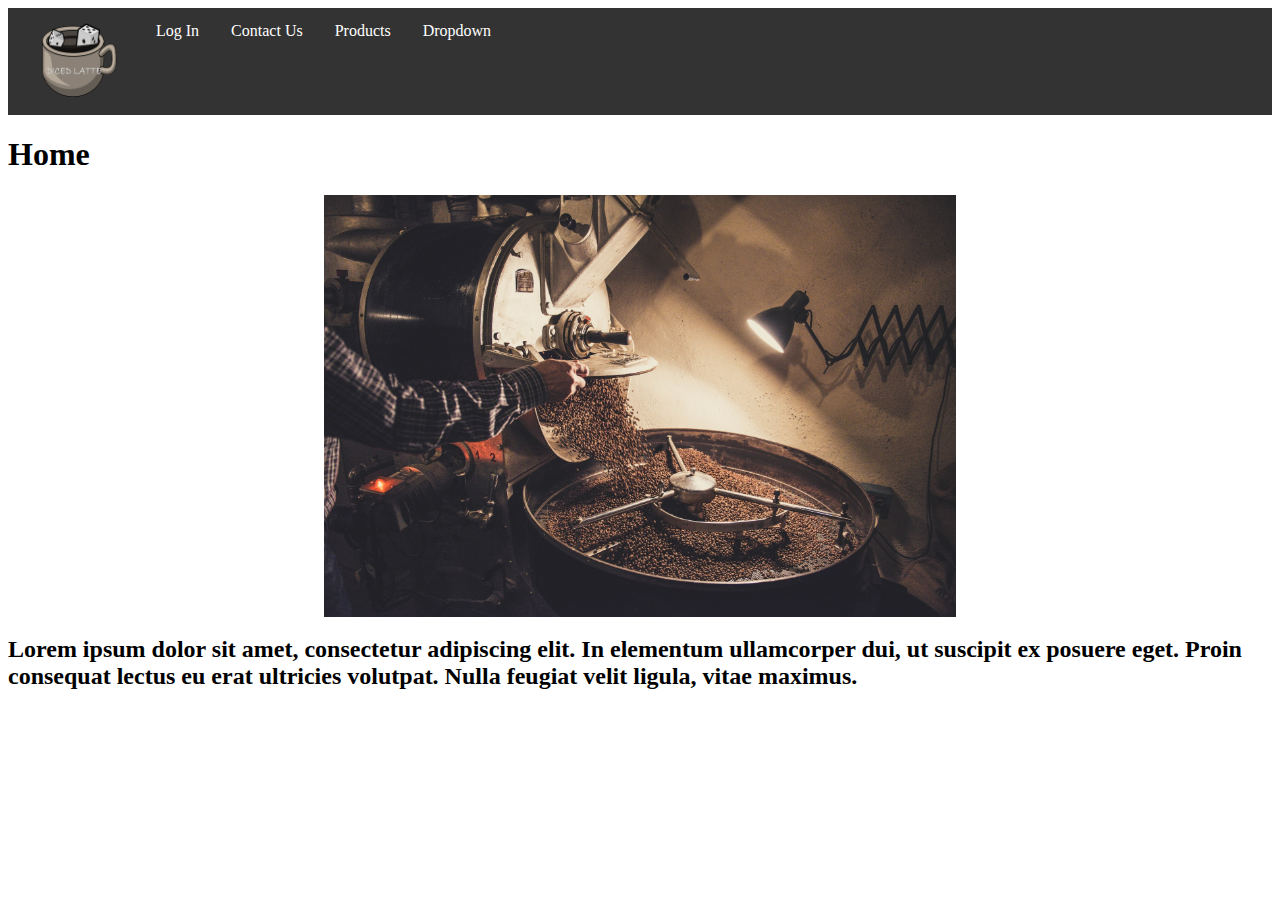
<file: index.html>
<!DOCTYPE html>
<html lang="en">
<head>
    <meta charset="UTF-8">
    <link rel="stylesheet" href="styles.css">
</head>
<body>

    <ul>
        <li><a href="index.html"><img src="images/coffee logo.png" alt="logo" width="100" height="75"></a></li>
        <li><a href="registry.html">Log In</a></li>
        <li><a href="contact.html">Contact Us</a></li>
        <li><a href="products.html">Products</a></li>
        <li class="dropdown">
          <a href="javascript:void(0)" class="dropbtn">Dropdown</a>
          <div class="dropdown-content">
            <a href="#">Link 1</a>
            <a href="#">Link 2</a>
            <a href="#">Link 3</a>
          </div>
        </li>
      </ul>

    <main>
        <h1 class="headings">Home</h1>
        <img src="images/coffee9.jpg" alt="coffee" class="center">
        <h2>Lorem ipsum dolor sit amet, consectetur adipiscing elit. In elementum ullamcorper dui, ut suscipit ex posuere eget. Proin consequat lectus eu erat ultricies volutpat. Nulla feugiat velit ligula, vitae maximus.</h2>

    </main>
    
    <script src="https://cdn.jsdelivr.net/npm/bootstrap@5.1.3/dist/js/bootstrap.bundle.min.js" integrity="sha384-ka7Sk0Gln4gmtz2MlQnikT1wXgYsOg+OMhuP+IlRH9sENBO0LRn5q+8nbTov4+1p" crossorigin="anonymous"></script>
</body>
</html>
</file>
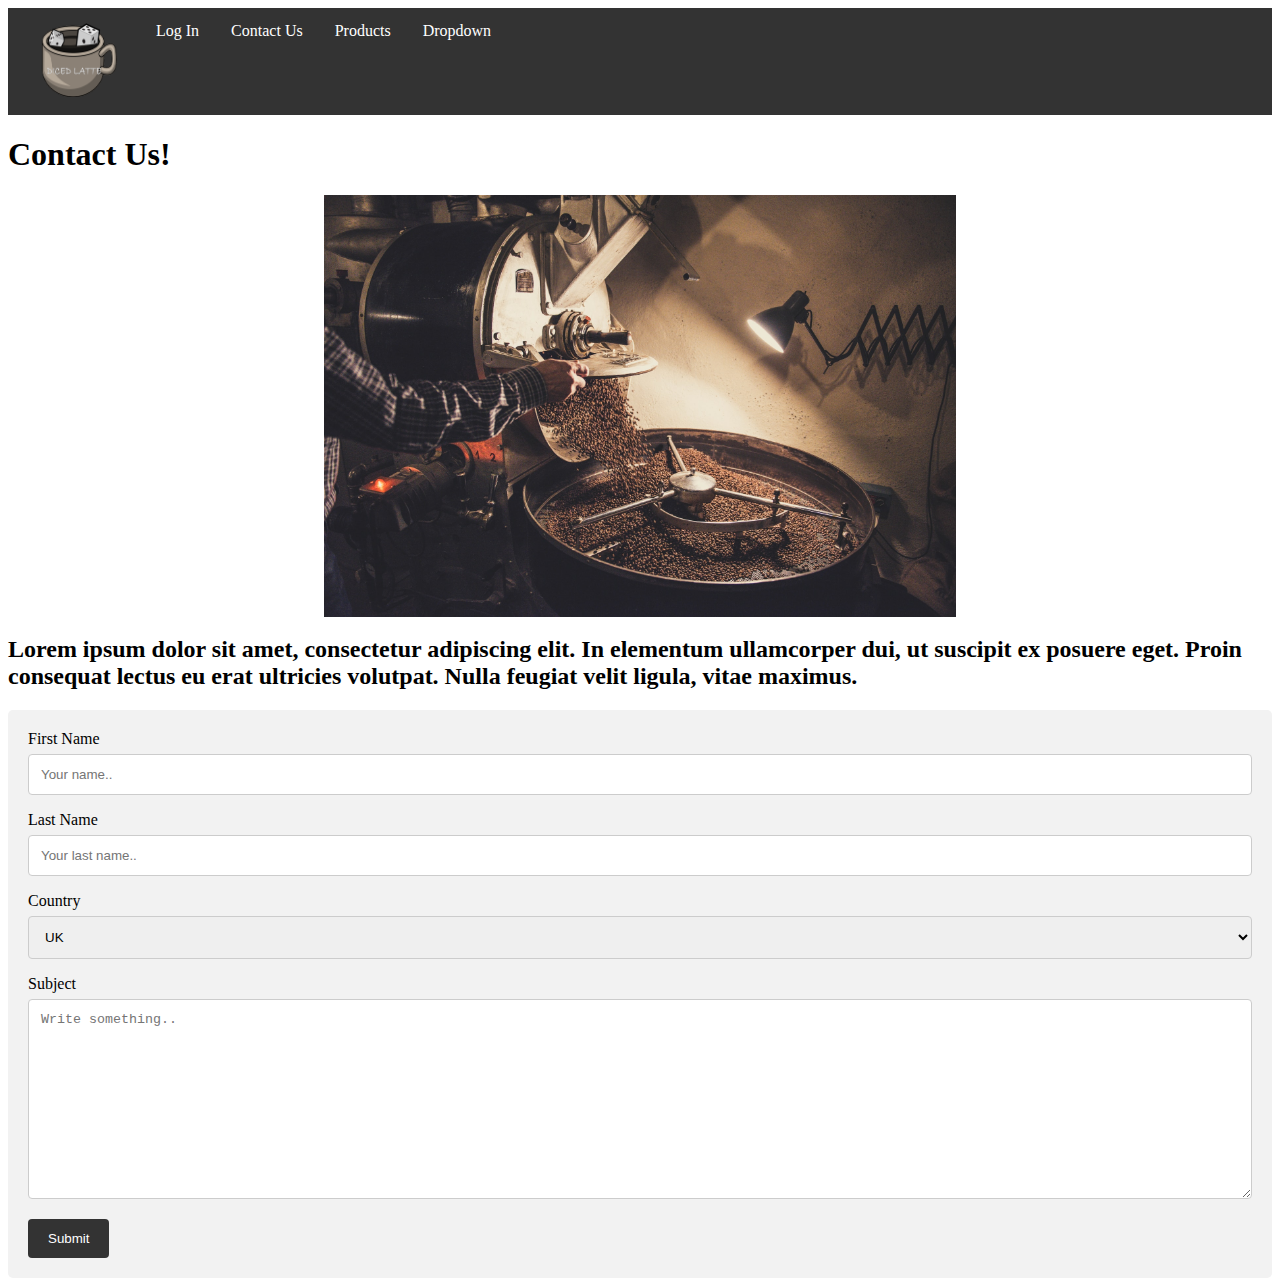
<file: contact.html>
<!DOCTYPE html>
<html lang="en">
<head>
    <meta charset="UTF-8">
    <link rel="stylesheet" href="styles.css">
</head>
<body>

    <ul>
        <li><a href="index.html"><img src="images/coffee logo.png" alt="logo" width="100" height="75"></a></li>
        <li><a href="registry.html">Log In</a></li>
        <li><a href="contact.html">Contact Us</a></li>
        <li><a href="products.html">Products</a></li>
        <li class="dropdown">
          <a href="javascript:void(0)" class="dropbtn">Dropdown</a>
          <div class="dropdown-content">
            <a href="#">Link 1</a>
            <a href="#">Link 2</a>
            <a href="#">Link 3</a>
          </div>
        </li>
      </ul>

    <main>
        <h1 class="headings">Contact Us!</h1>
        <img src="images/coffee9.jpg" alt="coffee" class="center">
        <h2>Lorem ipsum dolor sit amet, consectetur adipiscing elit. In elementum ullamcorper dui, ut suscipit ex posuere eget. Proin consequat lectus eu erat ultricies volutpat. Nulla feugiat velit ligula, vitae maximus.</h2>

        <div class="container">
            <form action="action_page.php">
          
              <label for="fname">First Name</label>
              <input type="text" id="fname" name="firstname" placeholder="Your name..">
          
              <label for="lname">Last Name</label>
              <input type="text" id="lname" name="lastname" placeholder="Your last name..">
          
              <label for="country">Country</label>
              <select id="country" name="country">
                <option value="australia">UK</option>
                <option value="canada">Canada</option>
                <option value="usa">USA</option>
              </select>
          
              <label for="subject">Subject</label>
              <textarea id="subject" name="subject" placeholder="Write something.." style="height:200px"></textarea>
          
              <input type="submit" value="Submit">
          
            </form>
          </div>

    </main>
    
    <script src="https://cdn.jsdelivr.net/npm/bootstrap@5.1.3/dist/js/bootstrap.bundle.min.js" integrity="sha384-ka7Sk0Gln4gmtz2MlQnikT1wXgYsOg+OMhuP+IlRH9sENBO0LRn5q+8nbTov4+1p" crossorigin="anonymous"></script>
</body>
</html>
</file>
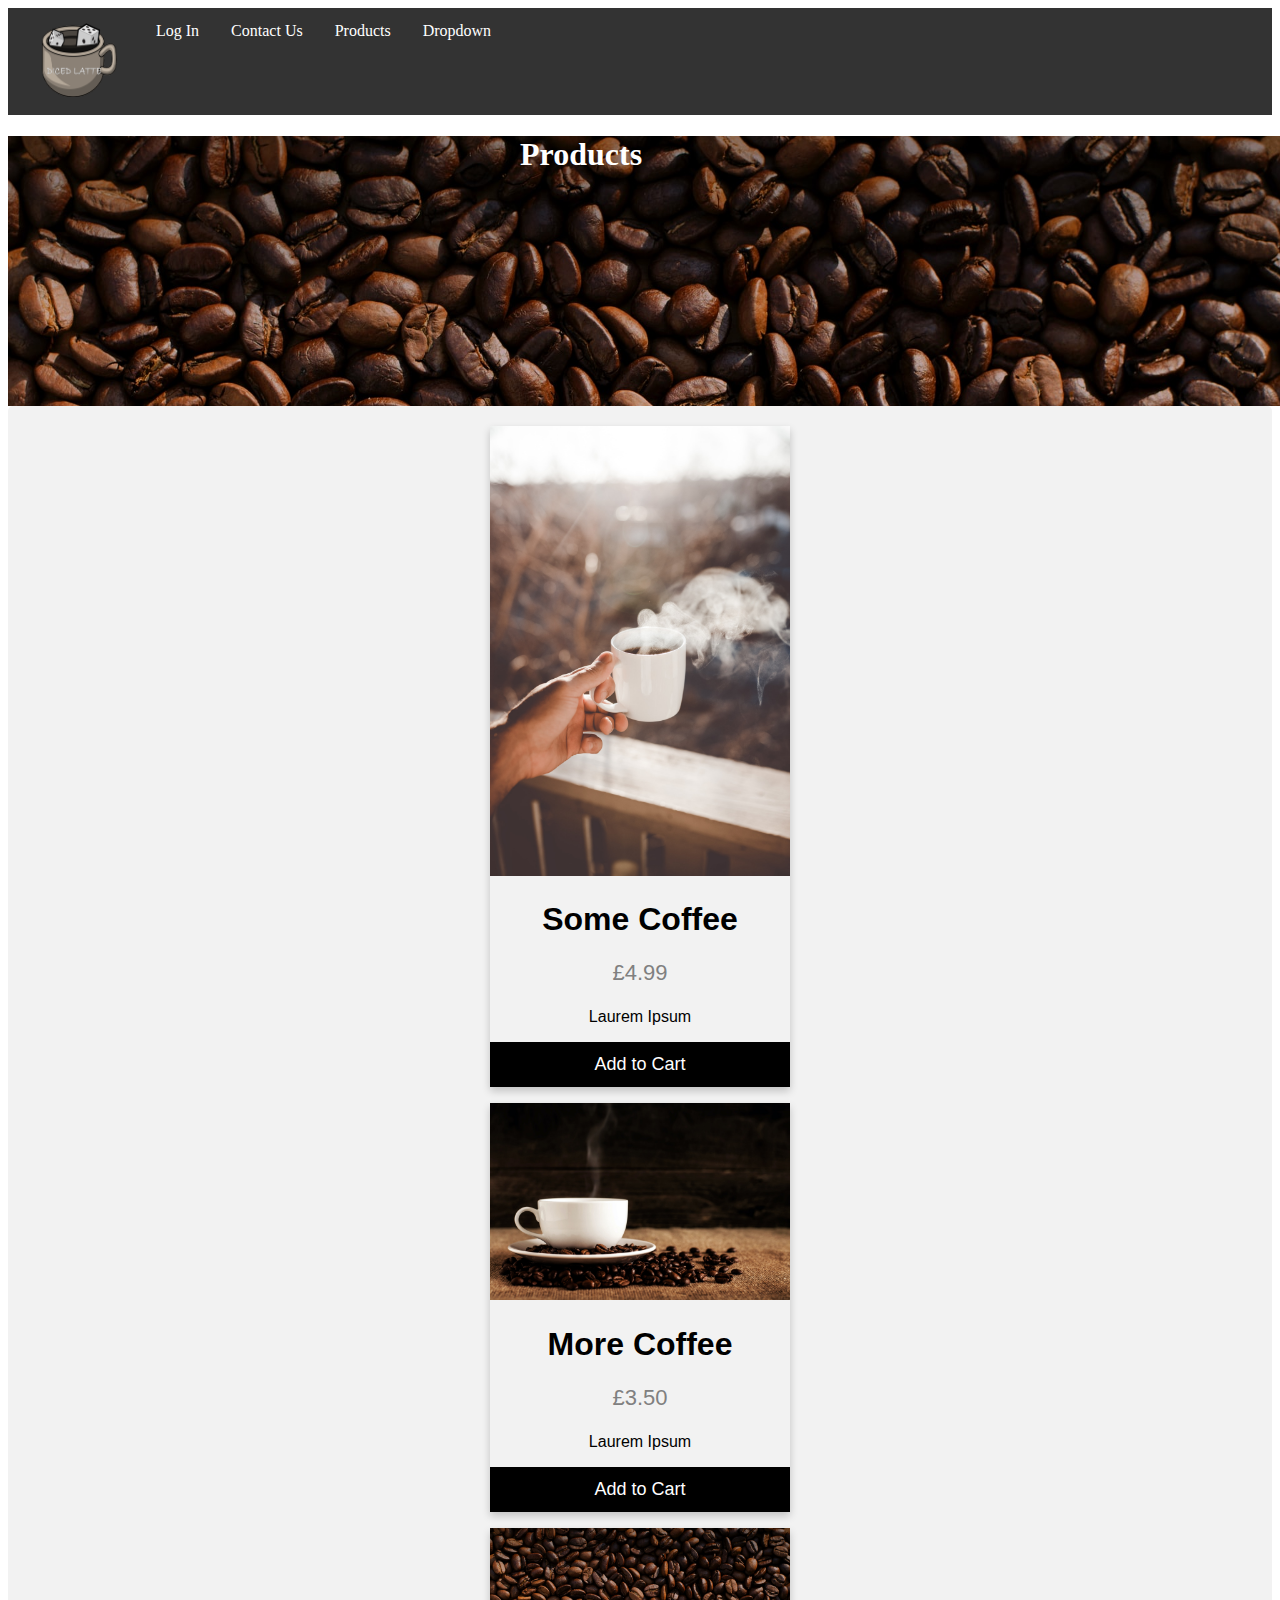
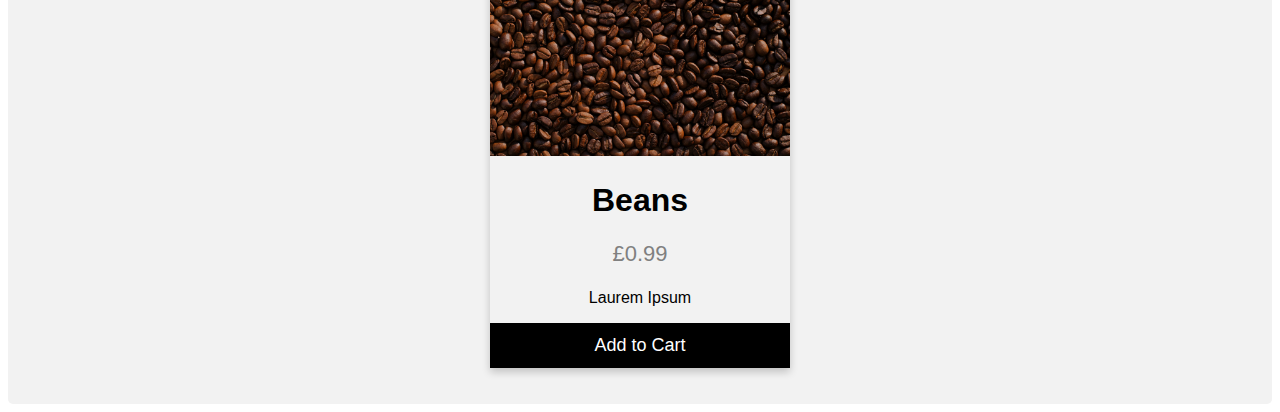
<file: products.html>
<!DOCTYPE html>
<html lang="en">
<head>
    <meta charset="UTF-8">
    <link rel="stylesheet" href="styles.css">
</head>
<body>
<meta name="viewport" content="width=device-width, initial-scale=1.0">

    <ul>
        <li><a href="index.html"><img src="images/coffee logo.png" alt="logo" width="100" height="75"></a></li>
        <li><a href="registry.html">Log In</a></li>
        <li><a href="contact.html">Contact Us</a></li>
        <li><a href="products.html">Products</a></li>
        <li class="dropdown">
          <a href="javascript:void(0)" class="dropbtn">Dropdown</a>
          <div class="dropdown-content">
            <a href="#">Link 1</a>
            <a href="#">Link 2</a>
            <a href="#">Link 3</a>
          </div>
        </li>
      </ul>

    <main>
        <div class="d-flex product-banner">
            <div class="d-flex justify-content-center">
                <h1 class="align-self-center product-header">Products</h1>
            </div>
        </div>
        <div class="container">
            <div class="card">
                <img src="images/coffee1.jpg" alt="coffee" style="width:100%">
                <h1>Some Coffee</h1>
                <p class="price">£4.99</p>
                <p>Laurem Ipsum</p>
                <p><button>Add to Cart</button></p>
            </div>
            <div class="card">
                <img src="images/coffee3.jpg" alt="more coffee" style="width:100%">
                <h1>More Coffee</h1>
                <p class="price">£3.50</p>
                <p>Laurem Ipsum</p>
                <p><button>Add to Cart</button></p>
            </div>
            <div class="card">
                <img src="images/coffee2.jpg" alt="beans" style="width:100%">
                <h1>Beans</h1>
                <p class="price">£0.99</p>
                <p>Laurem Ipsum</p>
                <p><button>Add to Cart</button></p>
            </div>
        </div>

    </main>
    
    <script src="https://cdn.jsdelivr.net/npm/bootstrap@5.1.3/dist/js/bootstrap.bundle.min.js" integrity="sha384-ka7Sk0Gln4gmtz2MlQnikT1wXgYsOg+OMhuP+IlRH9sENBO0LRn5q+8nbTov4+1p" crossorigin="anonymous"></script>
</body>
</html>
</file>
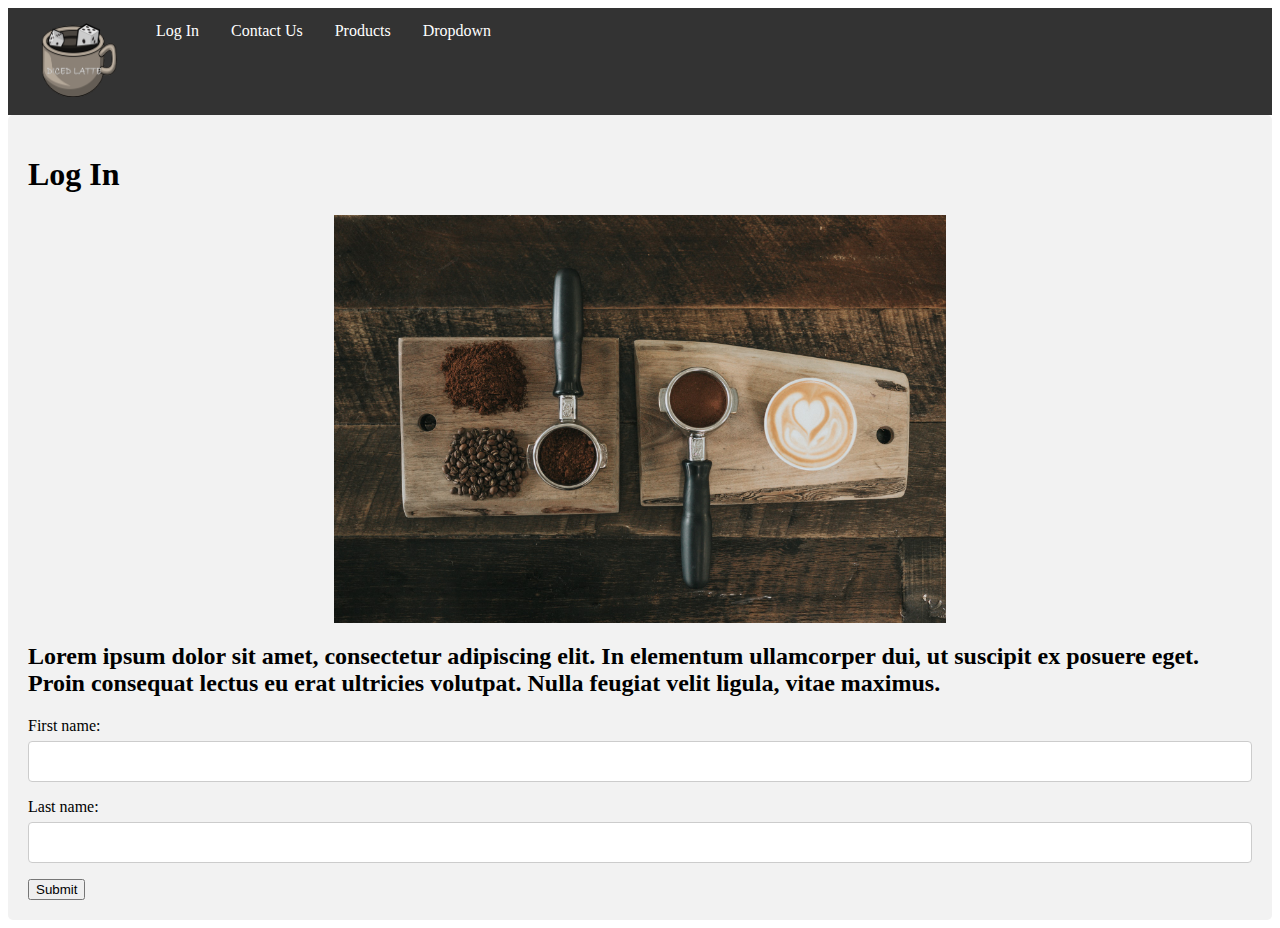
<file: registry.html>
<!DOCTYPE html>
<html lang="en">
<head>
    <meta charset="UTF-8">
    <link rel="stylesheet" href="styles.css">
</head>
<body>

    <ul>
        <li><a href="index.html"><img src="images/coffee logo.png" alt="logo" width="100" height="75"></a></li>
        <li><a href="registry.html">Log In</a></li>
        <li><a href="contact.html">Contact Us</a></li>
        <li><a href="products.html">Products</a></li>
        <li class="dropdown">
          <a href="javascript:void(0)" class="dropbtn">Dropdown</a>
          <div class="dropdown-content">
            <a href="#">Link 1</a>
            <a href="#">Link 2</a>
            <a href="#">Link 3</a>
          </div>
        </li>
      </ul>

    <main>
        <div class="container">
        <h1 class="headings m-3 text-center">Log In</h1>
        <img src="images/coffee5.jpg" alt="coffee" class="center">
        <h2>Lorem ipsum dolor sit amet, consectetur adipiscing elit. In elementum ullamcorper dui, ut suscipit ex posuere eget. Proin consequat lectus eu erat ultricies volutpat. Nulla feugiat velit ligula, vitae maximus.</h2>

        <form>
            <div>
                <label for="fname">First name:</label><br>
                <input type="text" id="fname" name="fname"><br>
                <label for="lname">Last name:</label><br>
                <input type="text" id="lname" name="lname">
            </div>
            <button type="submit" class="btn btn-primary mx-2 d-flex w-100">Submit</button>
          </form>
        </div>
    </main>
    
    <script src="https://cdn.jsdelivr.net/npm/bootstrap@5.1.3/dist/js/bootstrap.bundle.min.js" integrity="sha384-ka7Sk0Gln4gmtz2MlQnikT1wXgYsOg+OMhuP+IlRH9sENBO0LRn5q+8nbTov4+1p" crossorigin="anonymous"></script>
</body>
</html>
</file>
<file: styles.css>
ul 
{
    list-style-type: none;
    margin: 0;
    padding: 0;
    overflow: hidden;
    background-color: #333;
}
li 
{
    float: left;
}
li a, .dropbtn 
{
    display: inline-block;
    color: white;
    text-align: center;
    padding: 14px 16px;
    text-decoration: none;
}

li a:hover, .dropdown:hover .dropbtn 
{
    background-color: rgb(253, 223, 123);
} 
li.dropdown 
{
    display: inline-block;
}
.dropdown-content 
{
    display: none;
    position: absolute;
    background-color: #f9f9f9;
    min-width: 160px;
    box-shadow: 0px 8px 16px 0px rgba(0,0,0,0.2);
    z-index: 1;
}
.dropdown-content a 
{
    color: black;
    padding: 12px 16px;
    text-decoration: none;
    display: block;
    text-align: left;
}
.dropdown-content a:hover {background-color: #f1f1f1;}
.dropdown:hover .dropdown-content 
{
    display: block;
}
.center
{
    display: block;
    margin: auto;
    width: 50%;
}
.headings
{
    text-decoration-style:dotted;
}
input[type=text], select, textarea 
{
    width: 100%; /* Full width */
    padding: 12px;
    border: 1px solid #ccc;
    border-radius: 4px; /* Rounded borders */
    box-sizing: border-box; 
    margin-top: 6px;
    margin-bottom: 16px;
    resize: vertical /* Allow the user to vertically resize the textarea (not horizontally) */
}
/* contact button style */
input[type=submit] 
{
    background-color: #333;
    color: white;
    padding: 12px 20px;
    border: none;
    border-radius: 4px;
    cursor: pointer;
}  
/* contact submit hover */
input[type=submit]:hover 
{
    background-color:rgb(253, 223, 123);
}
.container 
{
    border-radius: 5px;
    background-color: #f2f2f2;
    padding: 20px;
}

/* products */
.card 
{
    box-shadow: 0 4px 8px 0 rgba(0, 0, 0, 0.2);
    max-width: 300px;
    margin: auto;
    text-align: center;
    font-family: arial;
}
.price 
{
    color: grey;
    font-size: 22px;
} 
.card button 
{
    border: none;
    outline: 0;
    padding: 12px;
    color: white;
    background-color: #000;
    text-align: center;
    cursor: pointer;
    width: 100%;
    font-size: 18px;
}  
.card button:hover 
{
    opacity: 0.7;
}
.product-banner
{
    height:30vh;
    width:100vw;
    background-image: url("images/coffee2.jpg");
    background-repeat:no-repeat;
    background-size:cover;
}
.product-header
{
    color:white;
    margin-left: 40vw;
}
</file>
